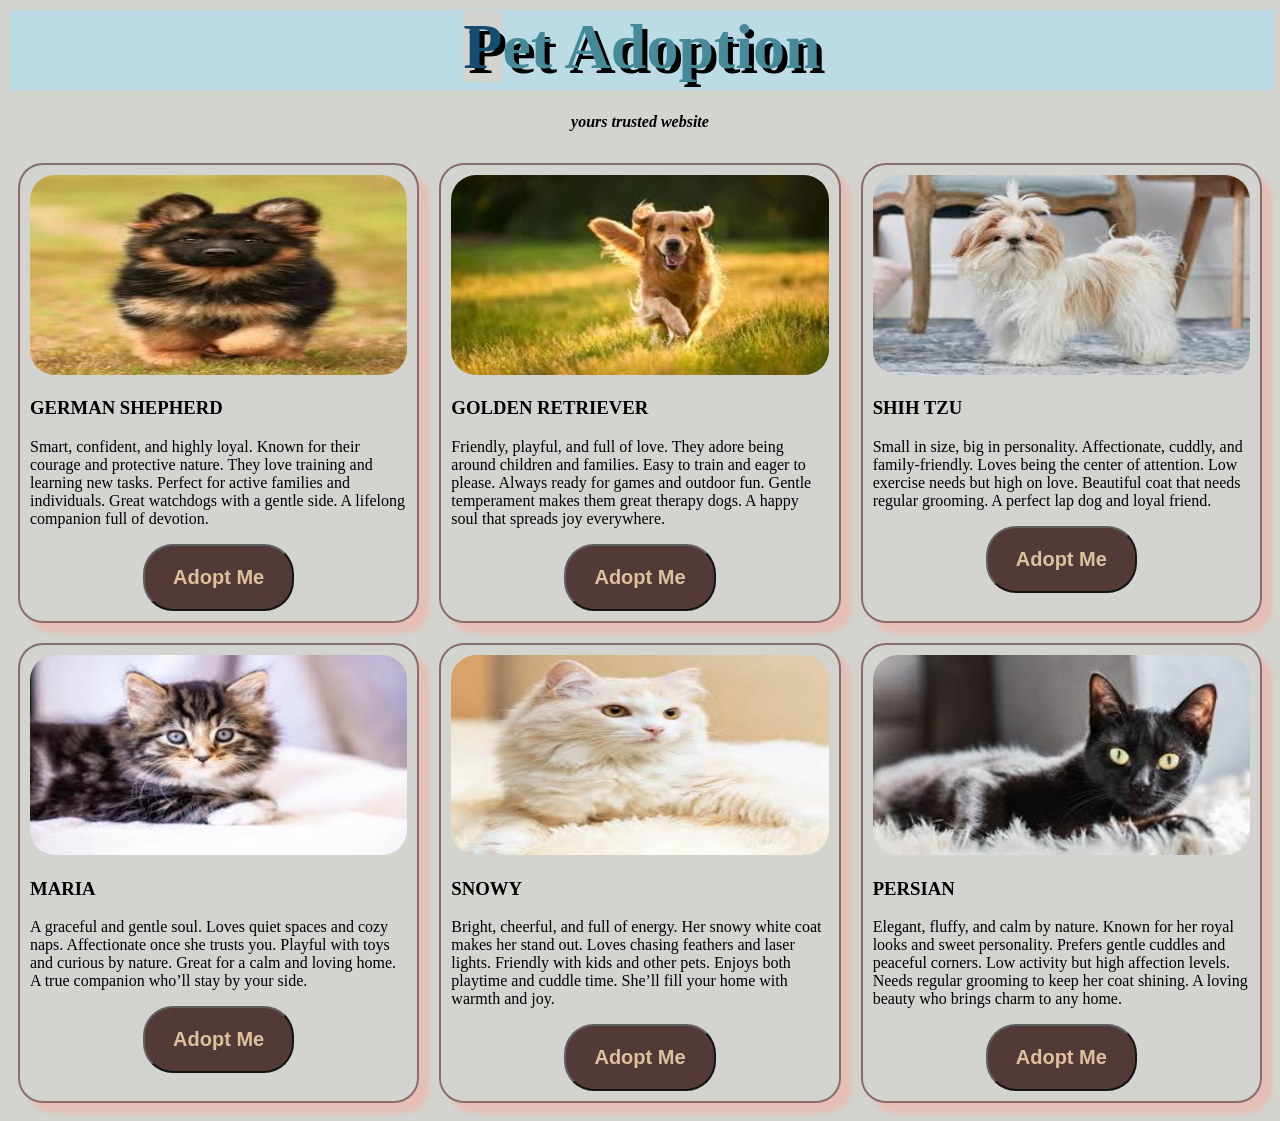
<file: index.html>
<!DOCTYPE html>
<html lang="en">
<head>
    <meta charset="UTF-8">
    <meta name="viewport" content="width=device-width, initial-scale=1.0">
    <link rel="stylesheet" href="css/petadopt.css">

    <title>pet Adoption page</title>
</head>
<body>
 
    <h1><span>P</span>et Adoption</h1>
    <h4><i><b>yours trusted website </b></i></h4>
    <!-- <div id="form"></div> 
    <label for="name">NAME:</label>
    <input type="text" id="name" placeholder="enter your name">
    <br>
    <label for="number">CONTACT NUMBER:</label>
    <input type="number" id="number" placeholder="enter number">
    <br>
    <label for="address">ENTER ADDRESS:</label>
    <textarea id="address" rows="3" columns="10"></textarea>
    <br>
    <label for="pet">SELECT YOUR PET:</label>
    <select id="pet" name="pet">
        <option value="">select here</option>
        <option value="dogs">DOGS</option>
        <option value="cats">CATS</option>
    </select>
    <br>
    <label for="adult">ARE YOU 18+?</label>
    <label for="yes">YES</label>
    <input type="checkbox" id="yes">
    <label for="no">NO</label>
    <input type="checkbox" id="no">
    </div>-->
    <div id="pets">
    <div class="card">
       
        <img src="images/german-shepherd.jpg" alt="German Shepherd">
         <h3>GERMAN SHEPHERD</h3>
        <p> Smart, confident, and highly loyal.
            Known for their courage and protective nature.
            They love training and learning new tasks.
            Perfect for active families and individuals.
            Great watchdogs with a gentle side.
            A lifelong companion full of devotion.</p>
        <button>Adopt Me</button>

    </div>
    <div class="card">
        
         <img src="images/golden-retriever.jpg" alt="Golden Retriever">
         <h3>GOLDEN RETRIEVER</h3>
        <P>Friendly, playful, and full of love.
            They adore being around children and families.
            Easy to train and eager to please.
            Always ready for games and outdoor fun.
            Gentle temperament makes them great therapy dogs.
            A happy soul that spreads joy everywhere.</P>
            <button>Adopt Me</button>
    </div>
    <div class="card">
        
         <img src="images/shih-tzu.jpg" alt="Shih Tzu">
         <h3>SHIH TZU</h3>
        <p>Small in size, big in personality.
            Affectionate, cuddly, and family-friendly.
            Loves being the center of attention.
            Low exercise needs but high on love.
            Beautiful coat that needs regular grooming.
            A perfect lap dog and loyal friend.</p>
            <button>Adopt Me</button>
    </div>
    </div>
    <div id="pets">
    <div class="card">
        
         <img src="images/cat-maria.jpg" alt="Maria">
         <h3>MARIA</h3>
        <p>A graceful and gentle soul.
            Loves quiet spaces and cozy naps.
            Affectionate once she trusts you.
            Playful with toys and curious by nature.
            Great for a calm and loving home.
            A true companion who’ll stay by your side.</p>
            <button>Adopt Me</button>
    </div>
     <div class="card">
        
        <img src="images/cat-snowy.jpg" alt="Snowy">
        <h3>SNOWY</h3>
        <p>Bright, cheerful, and full of energy.
            Her snowy white coat makes her stand out.
            Loves chasing feathers and laser lights.
            Friendly with kids and other pets.
            Enjoys both playtime and cuddle time.
            She’ll fill your home with warmth and joy.</p>
            <button>Adopt Me</button>
    </div>
    <div class="card">
        
         <img src="images/cat-persian.jpg" alt="Persian">
         <h3>PERSIAN</h3>
        <p>Elegant, fluffy, and calm by nature.
            Known for her royal looks and sweet personality.
            Prefers gentle cuddles and peaceful corners.
            Low activity but high affection levels.
            Needs regular grooming to keep her coat shining.
            A loving beauty who brings charm to any home.</p>
            <button>Adopt Me</button>
    </div>
    </div>

</body>
</html>
</file>
<file: css/petadopt.css>
*{
    background-color:#d3d4cf;
}
h1{
    text-align: center;
    color:#468A9A;
    text-shadow: 5px 5px black;
    font-size: 4rem;
    width:100%;
    height:80px;
    background-color: #BBDCE5;
    top:0px;
    display:inline-block;
    margin:2px;
}
span{
    color: #154D71;
    
}
h4{
    text-align: center;
    top:0px;
}

.card{
    width:400px;
    border:2px solid #896C6C;
    /* background-color:#D9C4B0 ; */
    padding:10px;
    margin:10px;
    border-radius: 25px;
    box-shadow: 10px 10px 5px #E5BEB5;
    
}
img{
    width:100%;
    height:200px;
    border-radius: 25px;
    
}
#pets{
    display:flex;
    justify-content: space-evenly;

}
@media (max-width:430px){
    #pets{
        flex-wrap: wrap !important;
    }

}

#gs{
    height:200px;
}
.card:hover{
    box-shadow:10px 10px 5px black;
    
}
button{
    border-radius: 30px;
    border:2px 2px black solid;
    display: block;
    margin:auto;
    padding:20px 28px;
    font-size: 20px;
    font-weight: bold;
    color: #E0C097;
    background-color: #462a28;
    opacity:0.9;
}
button:hover {
  opacity: 1;
  transform: scale(1.05);
  background-color: #321d1c;
}
</file>
